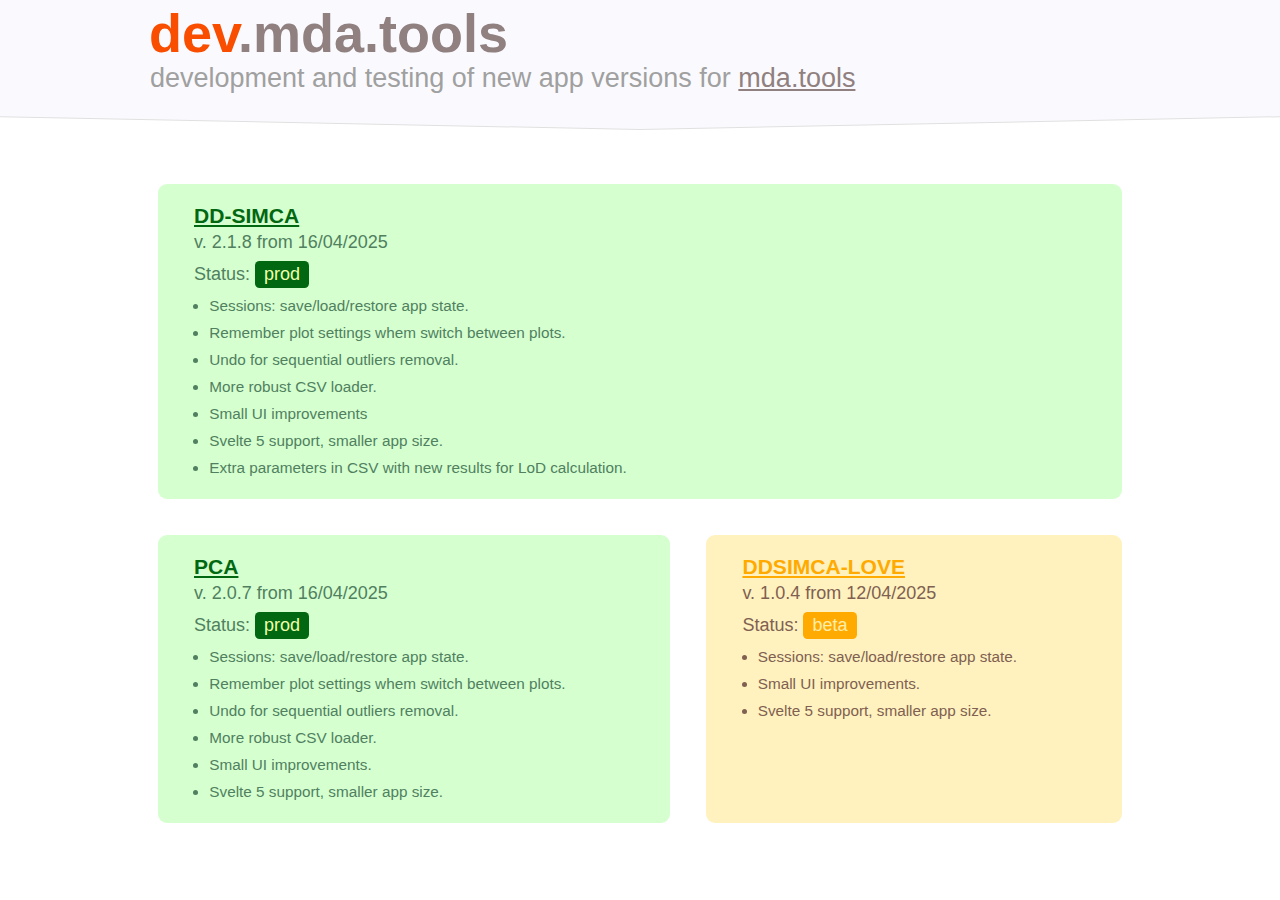
<file: index.html>
<!DOCTYPE html>
<html lang="en" >
<head>
  <meta charset="UTF-8">
  <title>dev.mda.tools: under developing</title>
  <meta name="viewport" content="width=device-width">
  <link rel="stylesheet" href="/css/style.css">
</head>

<body>
   <header class="page-header">
      <h1 class="page-header__title"><span>dev</span>.mda.tools</h1>
      <p class="page-header__subtitle">development and testing of new app versions for <a href="https://mda.tools">mda.tools</a></p>
   </header>

   <section class="page-section page-section_main">
      <div class="app">
         <h3><a href="/ddsimca">DD-SIMCA</a></h3>
         <p>v. 2.1.8 from 16/04/2025</p>
         <p>Status: <span></span></p>
         <ul>
            <li>Sessions: save/load/restore app state.</li>
            <li>Remember plot settings whem switch between plots.</li>
            <li>Undo for sequential outliers removal.</li>
            <li>More robust CSV loader.</li>
            <li>Small UI improvements</li>
            <li>Svelte 5 support, smaller app size.</li>
            <li>Extra parameters in CSV with new results for LoD calculation.</li>
         </ul>
      </div>
      <div class="app">
         <h3><a href="/pca">PCA</a></h3>
         <p>v. 2.0.7 from 16/04/2025</p>
         <p>Status: <span></span></p>
         <ul>
            <li>Sessions: save/load/restore app state.</li>
            <li>Remember plot settings whem switch between plots.</li>
            <li>Undo for sequential outliers removal.</li>
            <li>More robust CSV loader.</li>
            <li>Small UI improvements.</li>
            <li>Svelte 5 support, smaller app size.</li>
         </ul>
      </div>
      <div class="app app-beta">
         <h3><a href="/ddsimca-love/">DDSIMCA-LOVE</a></h3>
         <p>v. 1.0.4 from 12/04/2025</p>
         <p>Status: <span></span></p>
         <ul>
            <li>Sessions: save/load/restore app state.</li>
            <li>Small UI improvements.</li>
            <li>Svelte 5 support, smaller app size.</li>
         </ul>
      </div>

   </section>


<!--
   <footer class="page-footer">
      <p>
         <span>
            Sergey Kucheryavskiy<br>
            <a href="https://github.com/svkucheryavski">github.com/svkucheryavski</a>
         </span>
      </p>
   </footer>
-->

  </body>
</html>
</file>
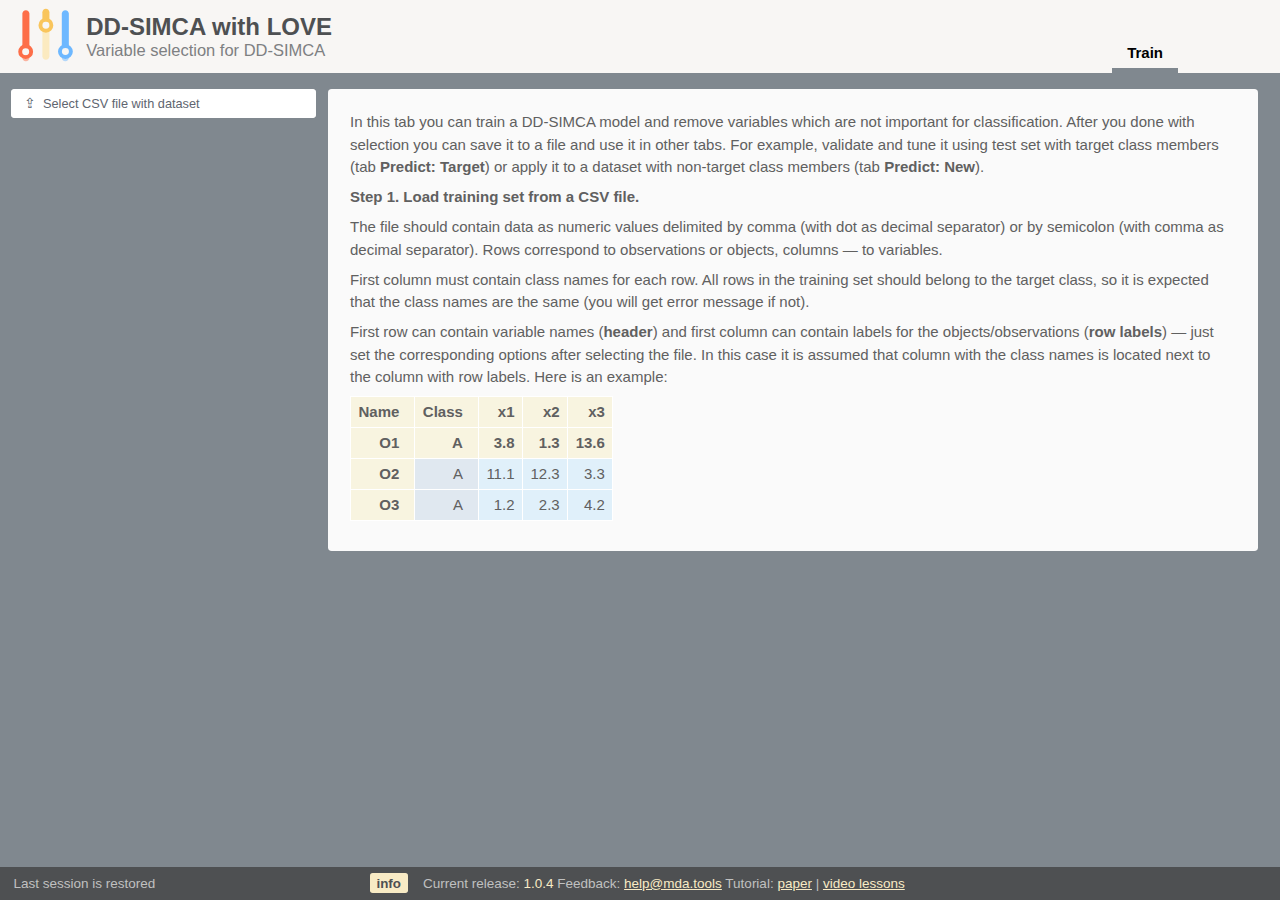
<file: ddsimca-love/index.html>
<!DOCTYPE html>
<html lang="en">
<head>
	<meta charset='utf-8'>
	<meta name='viewport' content='width=device-width,initial-scale=1'>
	<title>DD-SIMC variable selection</title>
   <link rel="manifest" href="/ddsimca-love/manifest.json" />

  <!-- Register the service worker first -->
  <script>
      if ('serviceWorker' in navigator) {
         navigator.serviceWorker.register('/ddsimca-love/service-worker.js')
         .then((registration) => {
            console.log('Service Worker registered with scope:', registration.scope);
         })
         .catch((error) => {
            console.error('Service Worker registration failed:', error);
         });
      }
   </script>
   <style>
      html, body {
         height: 100%;
         width: 100%;
         padding: 0;
         margin: 0;
         font-family: Helvetica, Arial, sans-serif;
         font-size: 14px;
         background-color: #80888f;
      }

      @media (min-width: 1200px) {
         html, body {
            font-size: 15px;
         }
      }

      @media (min-width: 1300px) {
         html, body {
            font-size: 16px;
         }
      }

   </style>
   <link rel="shortcut icon" type="image/svg" href="/ddsimca-love/logo.svg"/>
</head>

<body>
	<script defer type="module" src="/ddsimca-love/ddsimca-love.js"></script>
</body>
</html>
</file>
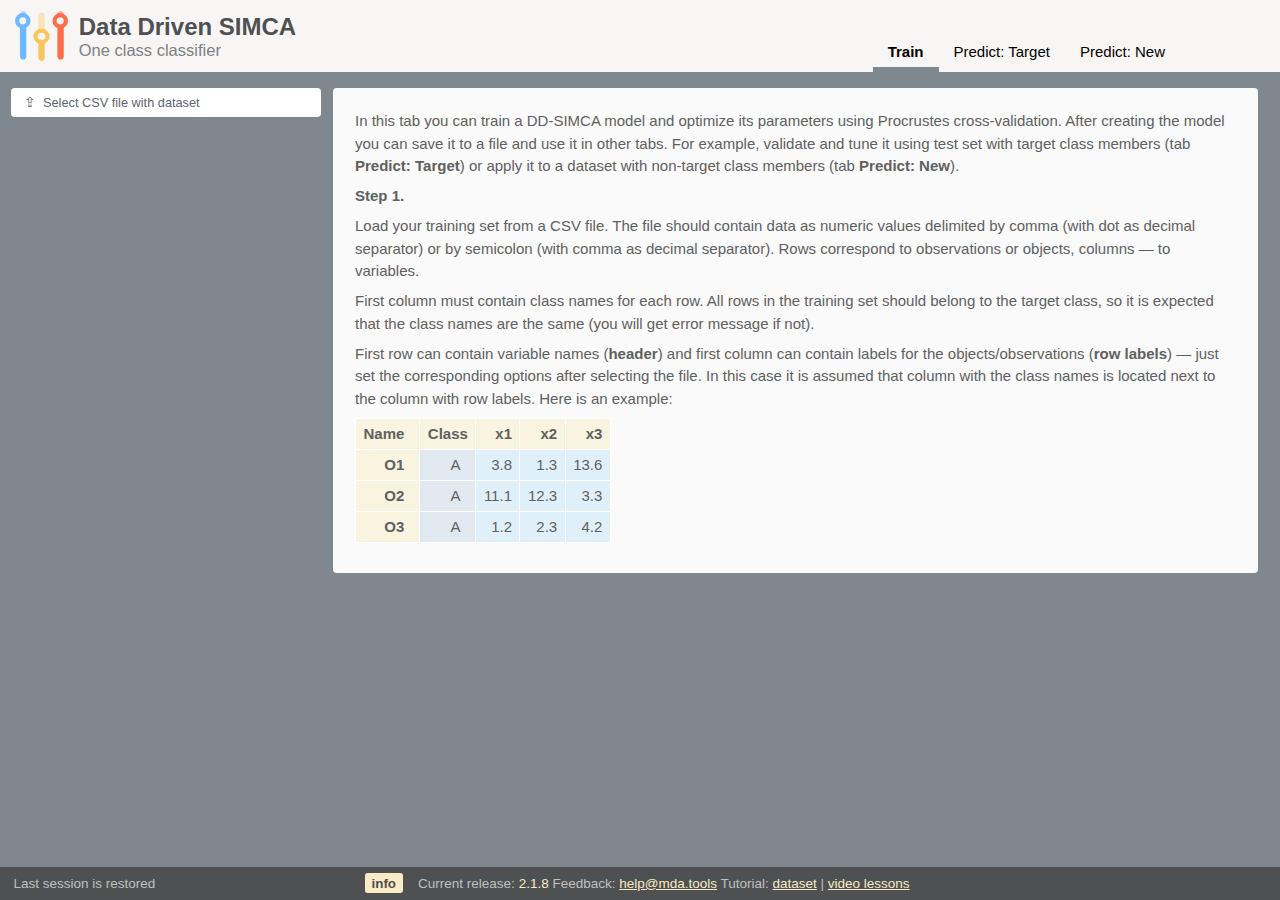
<file: ddsimca/index.html>
<!DOCTYPE html>
<html lang="en">
<head>
	<meta charset='utf-8'>
	<meta name='viewport' content='width=device-width,initial-scale=1'>
	<title>Data Driven SIMCA (DD-SIMCA)</title>
   <link rel="manifest" href="/ddsimca/manifest.json" />

  <!-- Register the service worker first -->
  <script>
      if ('serviceWorker' in navigator) {
         navigator.serviceWorker.register('/ddsimca/service-worker.js')
         .then((registration) => {
            console.log('Service Worker registered with scope:', registration.scope);
         })
         .catch((error) => {
            console.error('Service Worker registration failed:', error);
         });
      }
   </script>
   <style>
      html, body {
         height: 100%;
         width: 100%;
         padding: 0;
         margin: 0;
         font-family: Helvetica, Arial, sans-serif;
         font-size: 14px;
         background-color: #80888f;
      }

      @media (min-width: 1200px) {
         html, body {
            font-size: 15px;
         }
      }

      @media (min-width: 1300px) {
         html, body {
            font-size: 16px;
         }
      }

   </style>
   <link rel="shortcut icon" type="image/svg" href="/ddsimca/logo.svg"/>
</head>

<body>
	<script defer type="module" src="/ddsimca/ddsimca.js"></script>
</body>
</html>
</file>
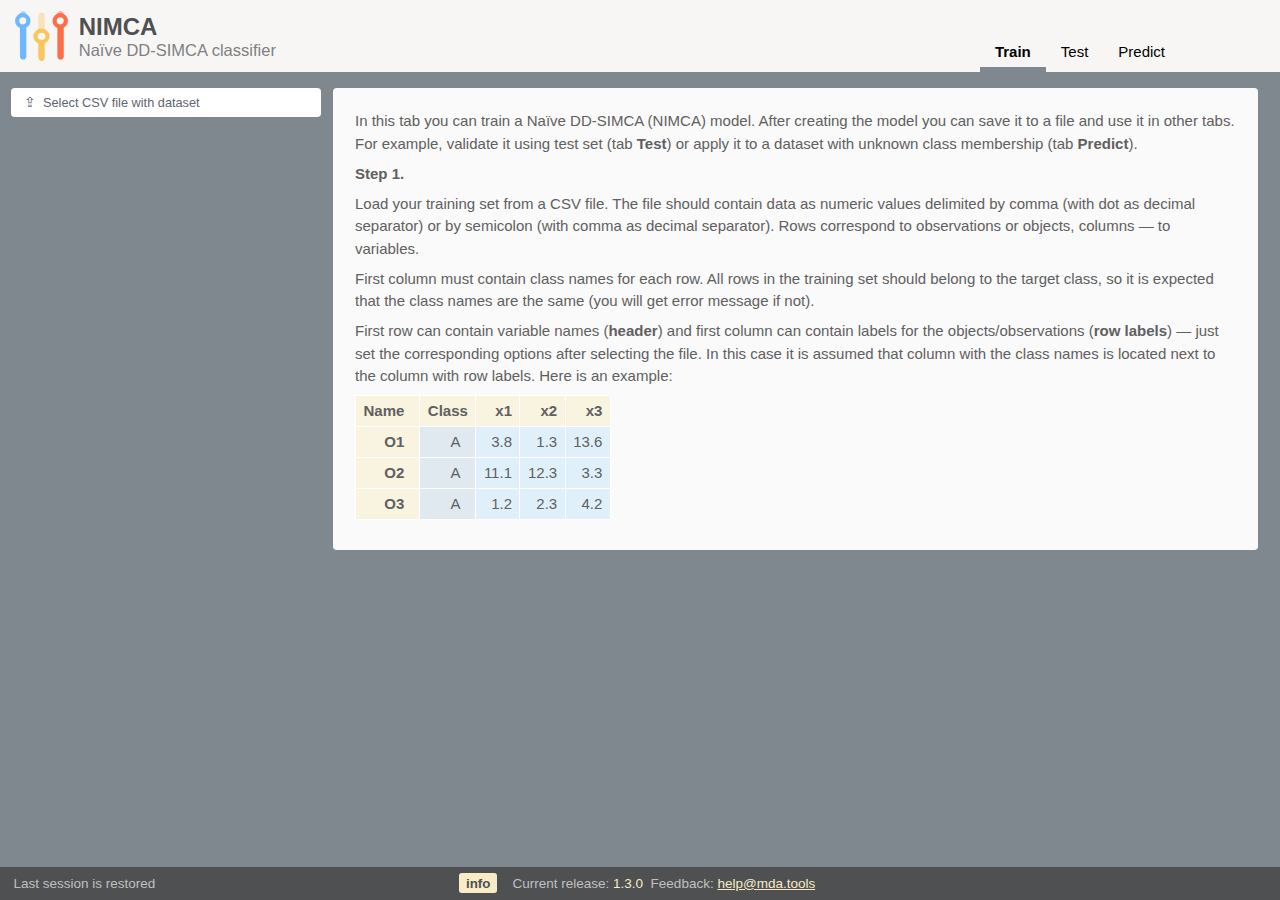
<file: nimca/index.html>
<!DOCTYPE html>
<html lang="en">
<head>
	<meta charset='utf-8'>
	<meta name='viewport' content='width=device-width,initial-scale=1'>
	<title>Naïve DD-SIMCA (NIMCA)</title>
   <link rel="manifest" href="/nimca/manifest.json" />

  <!-- Register the service worker first -->
  <script>
      if ('serviceWorker' in navigator) {
         navigator.serviceWorker.register('/nimca/service-worker.js')
         .then((registration) => {
            console.log('Service Worker registered with scope:', registration.scope);
         })
         .catch((error) => {
            console.error('Service Worker registration failed:', error);
         });
      }

      self.addEventListener('activate', (event) => {
      event.waitUntil(
         caches.keys().then((cacheNames) => {
            return Promise.all(
            cacheNames.map((cacheName) => {
               if (cacheName.startsWith(CACHE_NAME) && cacheName !== `${CACHE_NAME}-${CACHE_VERSION}`) {
                  console.log("deleting old cache:", cacheName);
                  return caches.delete(cacheName);
               }
               return null;
            })
            );
         }).then(() => self.clients.claim())  // <-- add this line
      );
      });
   </script>
   <style>
      html, body {
         height: 100%;
         width: 100%;
         padding: 0;
         margin: 0;
         font-family: Helvetica, Arial, sans-serif;
         font-size: 14px;
         background-color: #80888f;
      }

      @media (min-width: 1200px) {
         html, body {
            font-size: 15px;
         }
      }

      @media (min-width: 1300px) {
         html, body {
            font-size: 16px;
         }
      }

   </style>
   <link rel="shortcut icon" type="image/svg" href="/nimca/logo.svg"/>
</head>

<body>
	<script defer type="module" src="/nimca/nimca.js"></script>
</body>
</html>
</file>
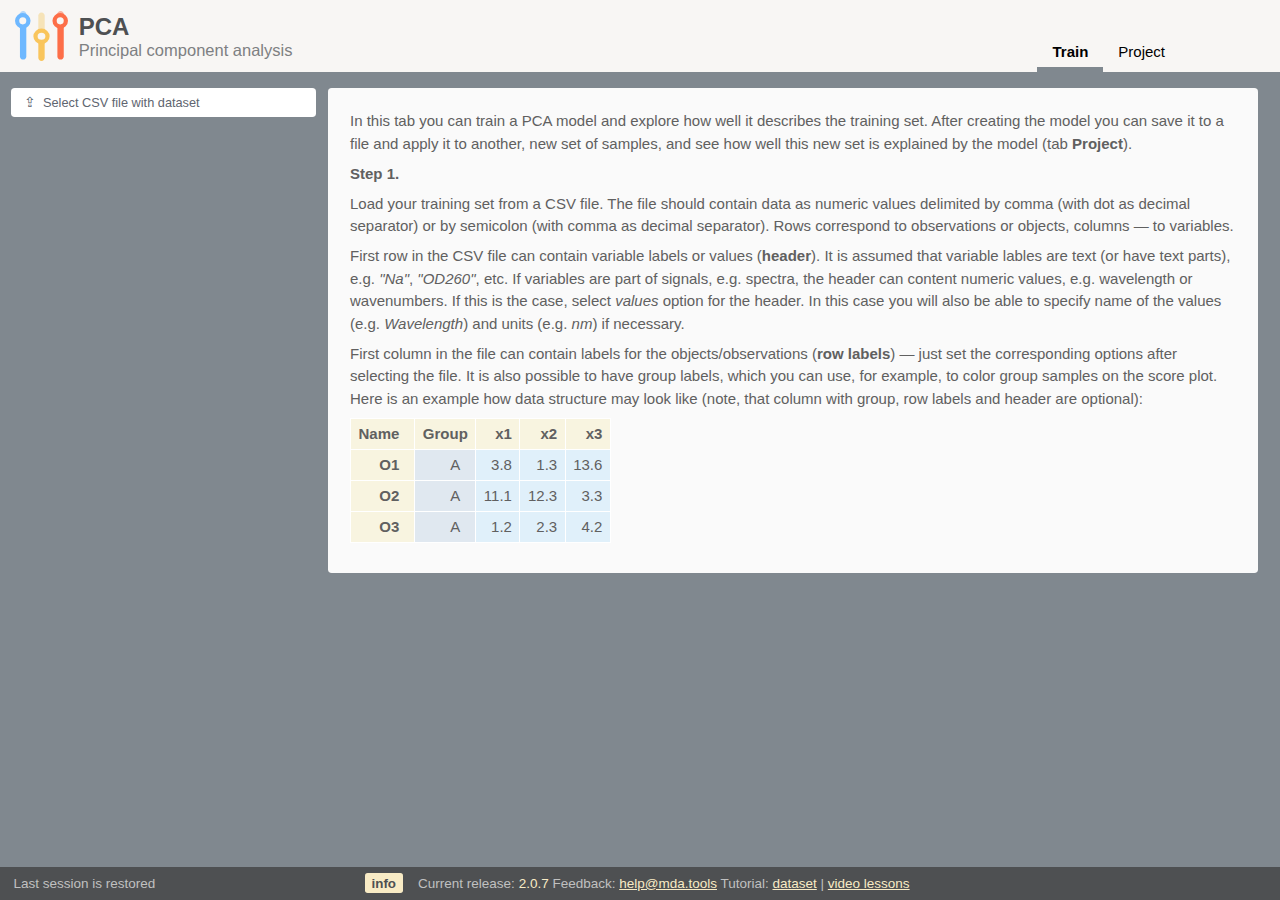
<file: pca/index.html>
<!DOCTYPE html>
<html lang="en">
<head>
	<meta charset='utf-8'>
	<meta name='viewport' content='width=device-width,initial-scale=1'>
	<title>Principal Component Analysis (PCA)</title>
   <link rel="manifest" href="/pca/manifest.json" />

  <!-- Register the service worker first -->
  <script>
      if ('serviceWorker' in navigator) {
         navigator.serviceWorker.register('/pca/service-worker.js')
         .then((registration) => {
            console.log('Service Worker registered with scope:', registration.scope);
         })
         .catch((error) => {
            console.error('Service Worker registration failed:', error);
         });
      }
   </script>
   <style>
      html, body {
         height: 100%;
         width: 100%;
         padding: 0;
         margin: 0;
         font-family: Helvetica, Arial, sans-serif;
         font-size: 14px;
         background-color: #80888f;
      }

      @media (min-width: 1200px) {
         html, body {
            font-size: 15px;
         }
      }

      @media (min-width: 1300px) {
         html, body {
            font-size: 16px;
         }
      }

   </style>
   <link rel="shortcut icon" type="image/svg" href="/pca/logo.svg"/>
</head>

<body>
	<script defer type="module" src="/pca/pca.js"></script>
</body>
</html>
</file>
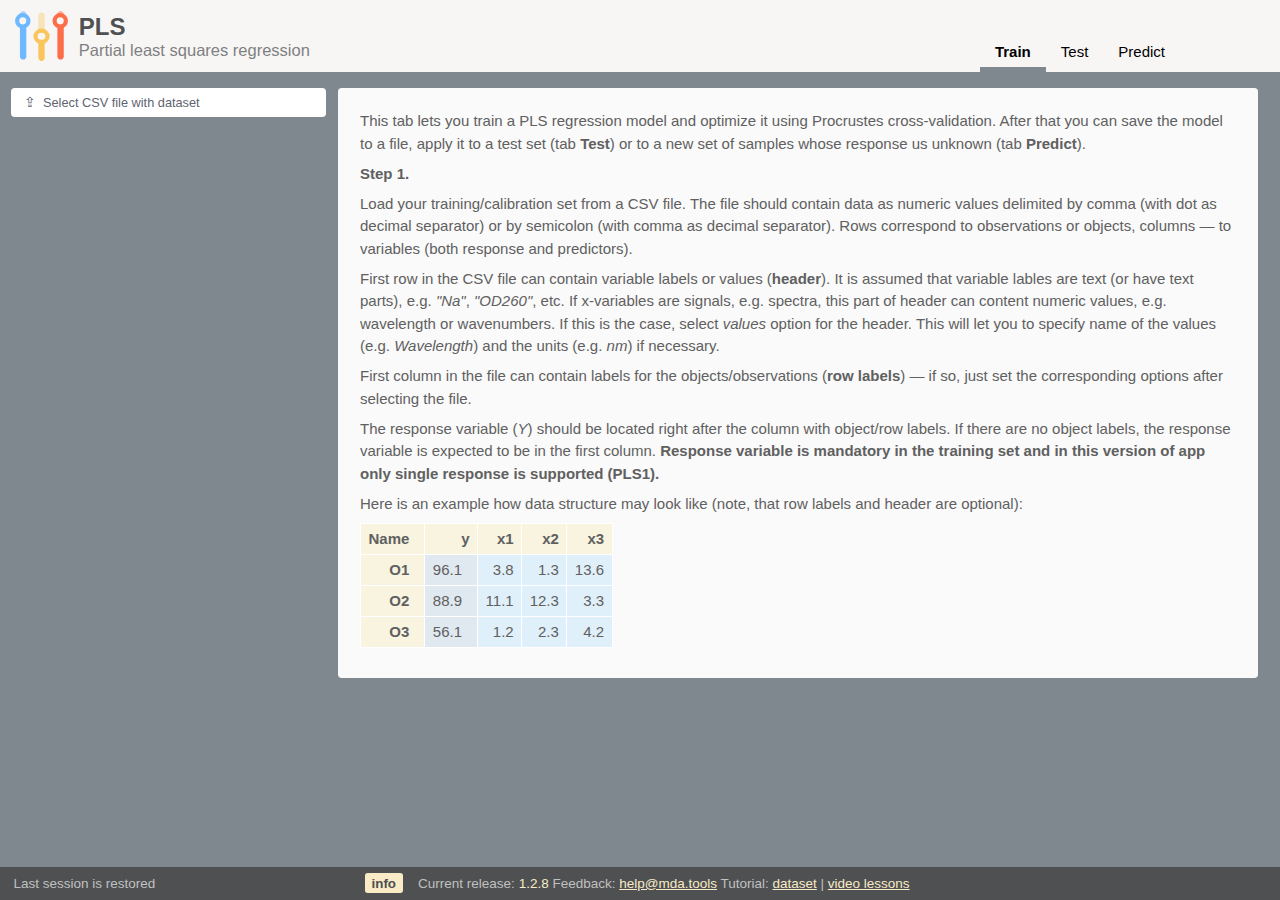
<file: pls/index.html>
<!DOCTYPE html>
<html lang="en">
<head>
	<meta charset='utf-8'>
	<meta name='viewport' content='width=device-width,initial-scale=1'>
	<title>Parial Least Squares regression (PLS)</title>
   <link rel="manifest" href="/pls/manifest.json" />

  <!-- Register the service worker first -->
  <script>
      if ('serviceWorker' in navigator) {
         navigator.serviceWorker.register('/pls/service-worker.js')
         .then((registration) => {
            console.log('Service Worker registered with scope:', registration.scope);
         })
         .catch((error) => {
            console.error('Service Worker registration failed:', error);
         });
      }
   </script>
   <style>
      html, body {
         height: 100%;
         width: 100%;
         padding: 0;
         margin: 0;
         font-family: Helvetica, Arial, sans-serif;
         font-size: 14px;
         background-color: #80888f;
      }

      @media (min-width: 1200px) {
         html, body {
            font-size: 15px;
         }
      }

      @media (min-width: 1300px) {
         html, body {
            font-size: 16px;
         }
      }

   </style>
   <link rel="shortcut icon" type="image/svg" href="/pls/logo.svg"/>
</head>

<body>
	<script defer type="module" src="/pls/pls.js"></script>
</body>
</html>
</file>
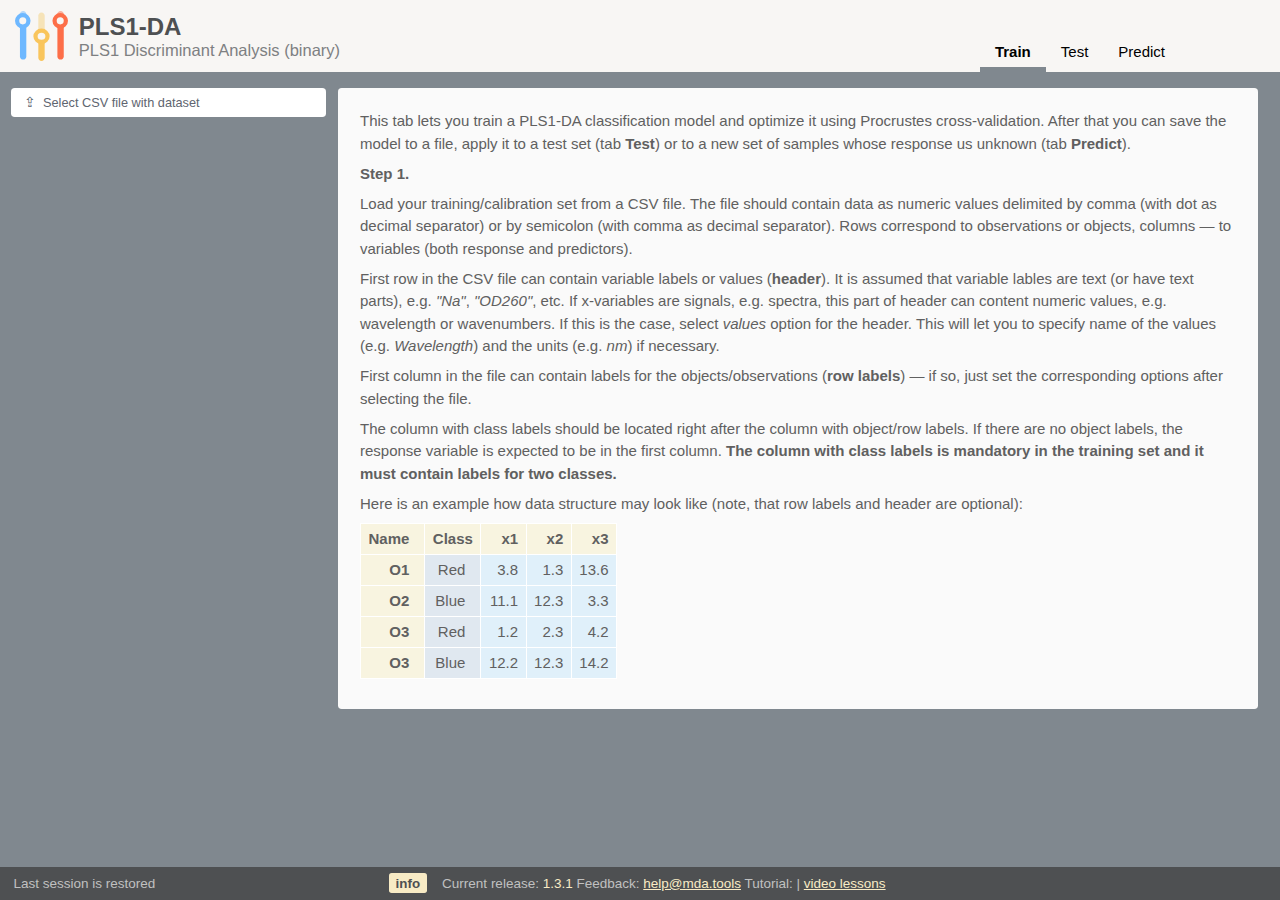
<file: pls1da/index.html>
<!DOCTYPE html>
<html lang="en">
<head>
	<meta charset='utf-8'>
	<meta name='viewport' content='width=device-width,initial-scale=1'>
	<title>PLS1 Discriminant Analysis (PLS1-DA)</title>
   <link rel="manifest" href="/pls/manifest.json" />

  <!-- Register the service worker first -->
  <script>
      if ('serviceWorker' in navigator) {
         navigator.serviceWorker.register('/pls1da/service-worker.js')
         .then((registration) => {
            console.log('Service Worker registered with scope:', registration.scope);
         })
         .catch((error) => {
            console.error('Service Worker registration failed:', error);
         });
      }

      self.addEventListener('activate', (event) => {
      event.waitUntil(
         caches.keys().then((cacheNames) => {
            return Promise.all(
            cacheNames.map((cacheName) => {
               if (cacheName.startsWith(CACHE_NAME) && cacheName !== `${CACHE_NAME}-${CACHE_VERSION}`) {
                  console.log("deleting old cache:", cacheName);
                  return caches.delete(cacheName);
               }
               return null;
            })
            );
         }).then(() => self.clients.claim())  // <-- add this line
      );
      });

   </script>
   <style>
      html, body {
         height: 100%;
         width: 100%;
         padding: 0;
         margin: 0;
         font-family: Helvetica, Arial, sans-serif;
         font-size: 14px;
         background-color: #80888f;
      }

      @media (min-width: 1200px) {
         html, body {
            font-size: 15px;
         }
      }

      @media (min-width: 1300px) {
         html, body {
            font-size: 16px;
         }
      }

   </style>
   <link rel="shortcut icon" type="image/svg" href="/pls1da/logo.svg"/>
</head>

<body>
	<script defer type="module" src="/pls1da/pls1da.js"></script>
</body>
</html>
</file>
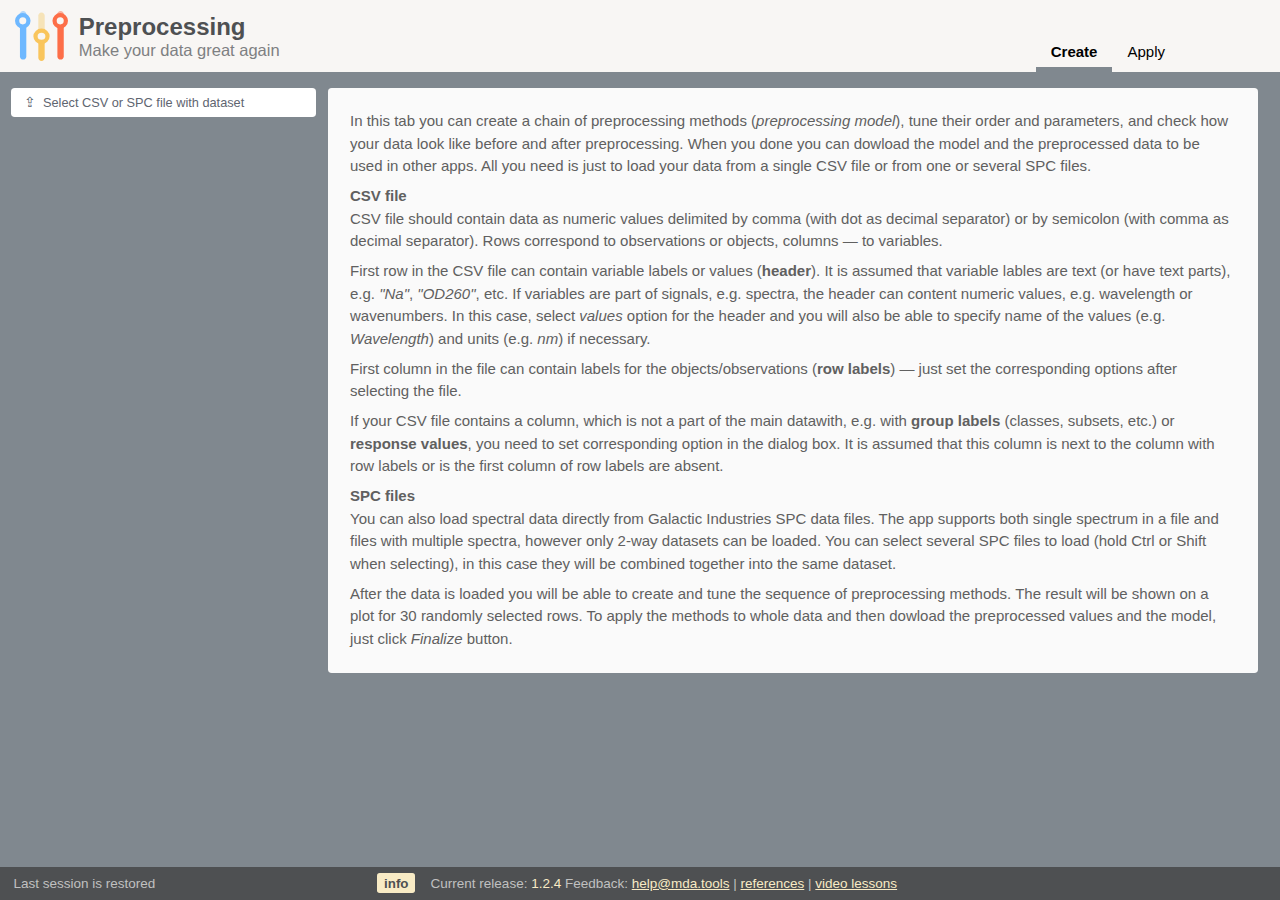
<file: prep/index.html>
<!DOCTYPE html>
<html lang="en">
<head>
	<meta charset='utf-8'>
	<meta name='viewport' content='width=device-width,initial-scale=1'>
	<title>Preprocessing</title>
   <link rel="manifest" href="/prep/manifest.json" />

  <!-- Register the service worker first -->
  <script>
      if ('serviceWorker' in navigator) {
         navigator.serviceWorker.register('/prep/service-worker.js')
         .then((registration) => {
            console.log('Service Worker registered with scope:', registration.scope);
         })
         .catch((error) => {
            console.error('Service Worker registration failed:', error);
         });
      }

      self.addEventListener('activate', (event) => {
      event.waitUntil(
         caches.keys().then((cacheNames) => {
            return Promise.all(
            cacheNames.map((cacheName) => {
               if (cacheName.startsWith(CACHE_NAME) && cacheName !== `${CACHE_NAME}-${CACHE_VERSION}`) {
                  console.log("deleting old cache:", cacheName);
                  return caches.delete(cacheName);
               }
               return null;
            })
            );
         }).then(() => self.clients.claim())  // <-- add this line
      );
      });
   </script>
   <style>
      html, body {
         height: 100%;
         width: 100%;
         padding: 0;
         margin: 0;
         font-family: Helvetica, Arial, sans-serif;
         font-size: 14px;
         background-color: #80888f;
      }

      @media (min-width: 1200px) {
         html, body {
            font-size: 15px;
         }
      }

      @media (min-width: 1300px) {
         html, body {
            font-size: 16px;
         }
      }

   </style>
   <link rel="shortcut icon" type="image/svg" href="/prep/logo.svg"/>
</head>

<body>
	<script defer type="module" src="/prep/prep.js"></script>
</body>
</html>
</file>
<file: css/style.css>
/* generic styles */
* {
   box-sizing: border-box;
   padding: 0;
   margin: 0;
}

body, html {
   font-size: 18px;
   width: 100%;
   height: 100%;
   padding: 0;
   margin: 0;
}

body {
   font-family: 'Open Sans', sans-serif;
   line-height: 1.5em;
   color: #404040;
}


/* top page elements */
.page-section,
.page-header,
.page-footer {
   min-width: 325px;
   width: 100%;
}

.page-top {
   background-color: #f8f0e8;
   color: #746a51;
   text-align: center;
   font-size: 0.75em;
   padding: 0.25em;
   line-height: 2em;
}
.page-top > a{
   color: #012e56;
}


.page-header {
   height: 130px;
   background-image: url('data:image/svg+xml;utf8,<svg width="2000px" height="130px" viewpoint="0 0 1 1" xmlns="http://www.w3.org/2000/svg"><polygon fill="%23e0e0e0" points="0,0, 2000,0, 2000,110 1000,130 0,110 0,0"/><polygon fill="%23fafafe" points="0,0, 2000,0, 2000,109 1000,129 0,109 0,0"/></svg>');
   background-position: center center;
   background-repeat: no-repeat;
}

.page-header__title,
.page-header__subtitle {
   max-width: 1024px;
   margin: 0 auto;
   width: auto;
}


.page-header__title {
   height: 100px;
   font-weight: extra-bold;
   font-size: 3em;
   color: #908080;
   padding: 20px 10px 20px 20px;
}

.page-header__title > span {
   padding-left: 1px;
   color: #f94d00;
}

.page-header__subtitle {
   font-size: 1.5em;
   color: #a0a0a0;
   padding: 0 0 0 22px;
   margin-top: -35px;
}
.page-header__subtitle a, a:hover, a:focus {
   color: #908080;
}

 .page-section_main {
   display: flex;
   flex-direction: row;
   flex-wrap: wrap;
   justify-content: space-between;
   max-width: 1000px;
   margin: 0 auto;
   padding: 2em 0 1em 0;
}

 .app {
   flex: 1 1 auto;
   padding: 1em 2em;
   margin: 1em;
   border-radius: 0.5em;
   background-color: #56ff4040;
   color: #508060;
 }


 .app a{
   color: #026711;
 }

 .app span::before{
   background-color: #026711;
   color: #eeffaa;
   content: "prod";
 }

 .app p {
   padding: 0 0 0.25em 0;
 }

 .app ul {
   padding-left: 1em;
   font-size: 0.85em;
 }

 .app span::before {
   display: inline-block;
   padding: 0 0.5em;
   border-radius: 0.25em;
 }


 .app-beta {
   background-color: #ffcc0040;
   color: #806050;
 }

 .app-beta a{
   color: #ffaa00;
 }

 .app-beta span::before{
   background-color: #ffaa00;
   color: #ffeeaa;
   content: "beta";
 }

 .app-alpha {
   background-color: #ff880040;
   color: #804040;
 }

 .app-alpha a{
   color: #ff4000;
 }

 .app-alpha span::before{
   background-color: #ff8000;
   color: #ffeeee;
   content: "alpha";
 }

.page-footer {
   height: 60px;
   background-color: #fafafe;
   border-top: solid 1px #e0e0e0;
 }

.page-footer > p{
   color: #909090;
   font-size: 0.75em;
   line-height: 1.5em;
   max-width: 980px;
   margin: 0 auto;
   padding: 0 20px;
   height: 100%;

   display: flex;
   align-items: center;

 }


.page-footer > p > span{
   font-weight: bold;
}

.page-footer > p > span > a{
   font-weight: normal;
   color: #706060
}

@media(max-width: 1020px) {

   .page-header__title {
      padding-right: 20px;
   }

   .page-section__info,
   .page-section__list,
   .page-section_cards > header,
   .page-section__header {
      padding-left: 20px;
      padding-right: 20px;
   }


}

@media(max-width: 800px) {
   html, body {
      font-size: 16px;
   }

   .page-header__title {
      background-size: auto 80px;
   }
}

@media(max-width: 640px) {
   html, body {
      font-size: 18px;
   }

   .page-section_main {
      grid-template-areas: "header"
                           "info"
                           "list";
      grid-template-columns: 1fr;
      grid-template-rows: auto auto auto;
      justify-content: center;

      padding: 2em 0;
   }

    .page-section__header {
      padding: 0 20px 0 20px;
   }

}

@media(max-width: 500px) {

   html, body {
      font-size: 16px;
   }


   .page-header {
      height: 100px;
      background-size: auto 100px;
   }

   .page-header__title {
      height: 90px;
      background-size: auto 60px;
   }

   .page-header__subtitle {
      margin-top: -35px;
   }

   .page-section__header {
      padding: 0 10px 0 10px;
   }

   .page-footer > p{
      padding: 0 10px;
   }
}

@media(max-width: 415px) {

   html, body {
      font-size: 16px;
   }

   .page-header {
      height: 100px;
      background-size: auto 100px;
   }

   .page-header__subtitle {
      margin-top: -35px;
      font-size: 1.35em;
   }

   .page-header__title {
      height: 90px;
      font-weight: extra-bold;
      font-size: 2.25em;
      padding: 20px 10px 20px 20px;
   }

   .page-header__subtitle {
      padding: 0 0 0 22px;
      margin-top: -35px;
   }
}
</file>
